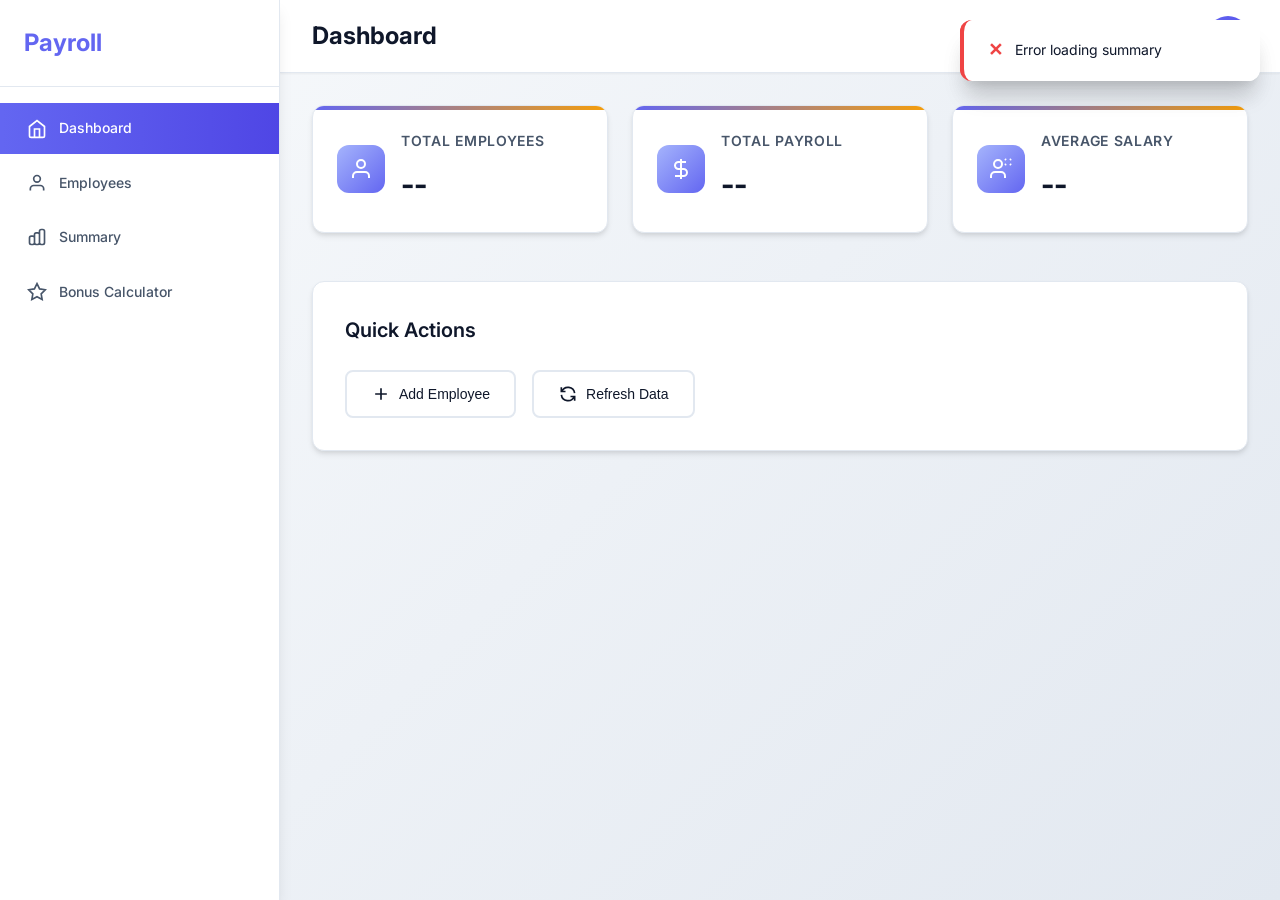
<file: payroll-frontend/index.html>
<!DOCTYPE html>
<html lang="en">

<head>
    <title>Employee Payroll System</title>
    <link rel="stylesheet" href="style.css">
    <link href="https://fonts.googleapis.com/css2?family=Inter:wght@300;400;500;600;700&display=swap" rel="stylesheet">
    <meta name="viewport" content="width=device-width, initial-scale=1.0">
</head>

<body>

    <div class="dashboard">
        <aside class="sidebar" id="sidebar">
            <div class="sidebar-header">
                <h2>Payroll</h2>
                <button class="sidebar-close" id="sidebarClose">
                    <svg width="24" height="24" viewBox="0 0 24 24" fill="none" stroke="currentColor" stroke-width="2">
                        <path d="M18 6L6 18M6 6l12 12"></path>
                    </svg>
                </button>
            </div>
            <nav class="sidebar-nav">
                <a href="#" class="nav-item active" data-section="dashboard">
                    <svg width="20" height="20" viewBox="0 0 24 24" fill="none" stroke="currentColor" stroke-width="2">
                        <path d="M3 9l9-7 9 7v11a2 2 0 0 1-2 2H5a2 2 0 0 1-2-2z"></path>
                        <polyline points="9,22 9,12 15,12 15,22"></polyline>
                    </svg>
                    Dashboard
                </a>
                <a href="#" class="nav-item" data-section="employees">
                    <svg width="20" height="20" viewBox="0 0 24 24" fill="none" stroke="currentColor" stroke-width="2">
                        <path d="M20 21v-2a4 4 0 0 0-4-4H8a4 4 0 0 0-4 4v2"></path>
                        <circle cx="12" cy="7" r="4"></circle>
                    </svg>
                    Employees
                </a>
                <a href="#" class="nav-item" data-section="summary">
                    <svg width="20" height="20" viewBox="0 0 24 24" fill="none" stroke="currentColor" stroke-width="2">
                        <path
                            d="M9 19v-6a2 2 0 0 0-2-2H5a2 2 0 0 0-2 2v6a2 2 0 0 0 2 2h2a2 2 0 0 0 2-2zm0 0V9a2 2 0 0 1 2-2h2a2 2 0 0 1 2 2v10m-6 0a2 2 0 0 0 2 2h2a2 2 0 0 0 2-2m0 0V5a2 2 0 0 1 2-2h2a2 2 0 0 1 2 2v14a2 2 0 0 1-2 2h-2a2 2 0 0 1-2-2z">
                        </path>
                    </svg>
                    Summary
                </a>
                <a href="#" class="nav-item" data-section="bonus-calculator">
                    <svg width="20" height="20" viewBox="0 0 24 24" fill="none" stroke="currentColor" stroke-width="2">
                        <path d="M12 2l3.09 6.26L22 9.27l-5 4.87 1.18 6.88L12 17.77l-6.18 3.25L7 14.14 2 9.27l6.91-1.01L12 2z"></path>
                    </svg>
                    Bonus Calculator
                </a>
            </nav>
        </aside>

        <main class="main-content">
            <header class="header">
                <button class="menu-toggle" id="menuToggle">
                    <svg width="24" height="24" viewBox="0 0 24 24" fill="none" stroke="currentColor" stroke-width="2">
                        <path d="M3 12h18M3 6h18M3 18h18"></path>
                    </svg>
                </button>
                <h1>Dashboard</h1>
                <div class="header-actions">
                    <div class="user-profile">
                        <svg width="32" height="32" viewBox="0 0 24 24" fill="none" stroke="currentColor"
                            stroke-width="2">
                            <path d="M20 21v-2a4 4 0 0 0-4-4H8a4 4 0 0 0-4 4v2"></path>
                            <circle cx="12" cy="7" r="4"></circle>
                        </svg>
                    </div>
                </div>
            </header>

            <div class="content-wrapper">
                <section class="section dashboard-section active" id="dashboard">
                    <div class="stats-grid">
                        <div class="stat-card">
                            <div class="stat-icon">
                                <svg width="24" height="24" viewBox="0 0 24 24" fill="none" stroke="currentColor"
                                    stroke-width="2">
                                    <path d="M20 21v-2a4 4 0 0 0-4-4H8a4 4 0 0 0-4 4v2"></path>
                                    <circle cx="12" cy="7" r="4"></circle>
                                </svg>
                            </div>
                            <div class="stat-content">
                                <h3>Total Employees</h3>
                                <p id="totalEmployees">--</p>
                            </div>
                        </div>
                        <div class="stat-card">
                            <div class="stat-icon">
                                <svg width="24" height="24" viewBox="0 0 24 24" fill="none" stroke="currentColor"
                                    stroke-width="2">
                                    <path d="M12 2v20M17 5H9.5a3.5 3.5 0 0 0 0 7h5a3.5 3.5 0 0 1 0 7H6"></path>
                                </svg>
                            </div>
                            <div class="stat-content">
                                <h3>Total Payroll</h3>
                                <p id="totalPayroll">--</p>
                            </div>
                        </div>
                        <div class="stat-card">
                            <div class="stat-icon">
                                <svg width="24" height="24" viewBox="0 0 24 24" fill="none" stroke="currentColor"
                                    stroke-width="2">
                                    <path d="M16 21v-2a4 4 0 0 0-4-4H6a4 4 0 0 0-4 4v2"></path>
                                    <circle cx="9" cy="7" r="4"></circle>
                                    <path d="M22 2l-1 1"></path>
                                    <path d="M22 8l-1-1"></path>
                                    <path d="M16 2l1 1"></path>
                                    <path d="M16 8l1-1"></path>
                                </svg>
                            </div>
                            <div class="stat-content">
                                <h3>Average Salary</h3>
                                <p id="averageSalary">--</p>
                            </div>
                        </div>
                    </div>

                    <div class="quick-actions">
                        <h2>Quick Actions</h2>
                        <div class="action-buttons">
                            <button class="action-btn" data-section="employees">
                                <svg width="20" height="20" viewBox="0 0 24 24" fill="none" stroke="currentColor"
                                    stroke-width="2">
                                    <path d="M12 5v14M5 12h14"></path>
                                </svg>
                                Add Employee
                            </button>
                            <button class="action-btn" onclick="loadEmployees()">
                                <svg width="20" height="20" viewBox="0 0 24 24" fill="none" stroke="currentColor"
                                    stroke-width="2">
                                    <path
                                        d="M4 4v5h.582m15.356 2A8.001 8.001 0 004.582 9m0 0H9m11 11v-5h-.581m0 0a8.003 8.003 0 01-15.357-2m15.357 2H15">
                                    </path>
                                </svg>
                                Refresh Data
                            </button>
                        </div>
                    </div>
                </section>

                <section class="section employees-section" id="employees">
                    <div class="section-header">
                        <h2>Employee Management</h2>
                    </div>

                    <div class="card form-container">
                        <div class="card-header">
                            <h3>Add New Employee</h3>
                        </div>
                        <form class="employee-form" onsubmit="addEmployee(event)">
                            <div class="form-grid">
                                <div class="form-group">
                                    <label for="name">Full Name</label>
                                    <input id="name" type="text" placeholder="Enter full name" required>
                                </div>
                                <div class="form-group">
                                    <label for="department">Department</label>
                                    <input id="department" type="text" placeholder="Enter department" required>
                                </div>
                                <div class="form-group">
                                    <label for="salary">Base Salary</label>
                                    <input id="salary" type="number" placeholder="0.00" step="0.01" required>
                                </div>
                                <div class="form-group">
                                    <label for="bonus">Bonus</label>
                                    <input id="bonus" type="number" placeholder="0.00" step="0.01" required>
                                </div>
                            </div>
                            <div class="form-actions">
                                <button type="submit" class="btn btn-primary">
                                    <svg width="20" height="20" viewBox="0 0 24 24" fill="none" stroke="currentColor"
                                        stroke-width="2">
                                        <path d="M12 5v14M5 12h14"></path>
                                    </svg>
                                    Add Employee
                                </button>
                            </div>
                        </form>
                    </div>

                    <div class="card list-container">
                        <div class="card-header">
                            <h3>Employee List</h3>
                            <button class="btn btn-secondary" onclick="loadEmployees()">
                                <svg width="16" height="16" viewBox="0 0 24 24" fill="none" stroke="currentColor"
                                    stroke-width="2">
                                    <path
                                        d="M4 4v5h.582m15.356 2A8.001 8.001 0 004.582 9m0 0H9m11 11v-5h-.581m0 0a8.003 8.003 0 01-15.357-2m15.357 2H15">
                                    </path>
                                </svg>
                                Refresh
                            </button>
                        </div>
                        <div class="table-container">
                            <table id="employeeTable">
                                <thead>
                                    <tr>
                                        <th>ID</th>
                                        <th>Name</th>
                                        <th>Department</th>
                                        <th>Base Salary</th>
                                        <th>Bonus</th>
                                        <th>Total Salary</th>
                                        <th>Actions</th>
                                    </tr>
                                </thead>
                                <tbody></tbody>
                            </table>
                        </div>
                    </div>
                </section>

                <section class="section summary-section" id="summary">
                    <div class="section-header">
                        <h2>Payroll Summary</h2>
                    </div>

                    <div class="summary-grid">
                        <div class="summary-card">
                            <div class="summary-icon">
                                <svg width="48" height="48" viewBox="0 0 24 24" fill="none" stroke="currentColor"
                                    stroke-width="1.5">
                                    <path
                                        d="M9 19v-6a2 2 0 0 0-2-2H5a2 2 0 0 0-2 2v6a2 2 0 0 0 2 2h2a2 2 0 0 0 2-2zm0 0V9a2 2 0 0 1 2-2h2a2 2 0 0 1 2 2v10m-6 0a2 2 0 0 0 2 2h2a2 2 0 0 0 2-2m0 0V5a2 2 0 0 1 2-2h2a2 2 0 0 1 2 2v14a2 2 0 0 1-2 2h-2a2 2 0 0 1-2-2z">
                                    </path>
                                </svg>
                            </div>
                            <div class="summary-content">
                                <h3>Detailed Summary</h3>
                                <div id="detailedSummary" class="summary-details">
                                    <p>Loading summary...</p>
                                </div>
                                <button class="btn btn-primary" onclick="loadSummary()">
                                    <svg width="16" height="16" viewBox="0 0 24 24" fill="none" stroke="currentColor"
                                        stroke-width="2">
                                        <path
                                            d="M4 4v5h.582m15.356 2A8.001 8.001 0 004.582 9m0 0H9m11 11v-5h-.581m0 0a8.003 8.003 0 01-15.357-2m15.357 2H15">
                                        </path>
                                    </svg>
                                    Load Summary
                                </button>
                            </div>
                        </div>
                    </div>
                </section>

                <section class="section bonus-section" id="bonus-calculator">
                    <div class="section-header">
                        <h2>Bonus Calculator</h2>
                    </div>

                    <div class="bonus-calculator-grid">
                        <div class="card bonus-form-container">
                            <div class="card-header">
                                <h3>Calculate Bonus</h3>
                            </div>
                            <form class="bonus-form" onsubmit="calculateBonus(event)">
                                <div class="form-grid">
                                    <div class="form-group">
                                        <label for="baseSalary">Base Salary</label>
                                        <input id="baseSalary" type="number" placeholder="50000.00" step="0.01" required>
                                    </div>
                                    <div class="form-group">
                                        <label for="bonusType">Bonus Type</label>
                                        <select id="bonusType" required>
                                            <option value="">Select bonus type</option>
                                            <option value="percentage">Percentage</option>
                                            <option value="fixed">Fixed Amount</option>
                                            <option value="tiered">Tiered</option>
                                            <option value="performance">Performance</option>
                                        </select>
                                    </div>
                                    <div class="form-group">
                                        <label for="multiplier">Multiplier/Value</label>
                                        <input id="multiplier" type="number" placeholder="10.0" step="0.01" required>
                                        <small class="form-help">
                                            <span id="multiplierHelp">Enter percentage (10), fixed amount (5000), or performance score (85)</span>
                                        </small>
                                    </div>
                                </div>
                                <div class="form-actions">
                                    <button type="submit" class="btn btn-primary">
                                        <svg width="20" height="20" viewBox="0 0 24 24" fill="none" stroke="currentColor" stroke-width="2">
                                            <path d="M9 7h6m0 10v-3m-3 3h.01M9 17h.01M9 14h.01M12 14h.01M15 11h.01M12 11h.01M9 11h.01M7 21h10a2 2 0 002-2V5a2 2 0 00-2-2H7a2 2 0 00-2 2v14a2 2 0 002 2z"></path>
                                        </svg>
                                        Calculate Bonus
                                    </button>
                                    <button type="button" class="btn btn-secondary" onclick="clearBonusForm()">
                                        <svg width="16" height="16" viewBox="0 0 24 24" fill="none" stroke="currentColor" stroke-width="2">
                                            <path d="M19 7l-.867 12.142A2 2 0 0116.138 21H7.862a2 2 0 01-1.995-1.858L5 7m5 4v6m4-6v6m1-10V4a1 1 0 00-1-1h-4a1 1 0 00-1 1v3M4 7h16"></path>
                                        </svg>
                                        Clear
                                    </button>
                                </div>
                            </form>
                        </div>

                        <div class="card bonus-result-container">
                            <div class="card-header">
                                <h3>Calculation Result</h3>
                            </div>
                            <div id="bonusResult" class="bonus-result">
                                <div class="result-placeholder">
                                    <svg width="48" height="48" viewBox="0 0 24 24" fill="none" stroke="currentColor" stroke-width="1">
                                        <path d="M9 7h6m0 10v-3m-3 3h.01M9 17h.01M9 14h.01M12 14h.01M15 11h.01M12 11h.01M9 11h.01M7 21h10a2 2 0 002-2V5a2 2 0 00-2-2H7a2 2 0 00-2 2v14a2 2 0 002 2z"></path>
                                    </svg>
                                    <p>Enter values and click "Calculate Bonus" to see results</p>
                                </div>
                            </div>
                        </div>
                    </div>

                    <div class="bonus-examples">
                        <h3>Bonus Type Examples</h3>
                        <div class="examples-grid">
                            <div class="example-card">
                                <h4>Percentage</h4>
                                <p>Base: $50,000 | Multiplier: 10</p>
                                <p>Bonus: $5,000 (10%)</p>
                            </div>
                            <div class="example-card">
                                <h4>Fixed Amount</h4>
                                <p>Base: $50,000 | Multiplier: 5000</p>
                                <p>Bonus: $5,000</p>
                            </div>
                            <div class="example-card">
                                <h4>Tiered</h4>
                                <p>Base: $75,000 | Multiplier: ignored</p>
                                <p>Bonus: $7,500 (10% tier)</p>
                            </div>
                            <div class="example-card">
                                <h4>Performance</h4>
                                <p>Base: $50,000 | Multiplier: 85</p>
                                <p>Bonus: $425 (0.85% score)</p>
                            </div>
                        </div>
                    </div>
                </section>
            </div>
        </main>
    </div>

    <script src="script.js"></script>

</body>

</html>
</file>
<file: payroll-frontend/style.css>
/* Reset and base styles */
* {
  box-sizing: border-box;
  margin: 0;
  padding: 0;
}

:root {
  --primary-color: #6366f1;
  --primary-dark: #4f46e5;
  --primary-light: #a5b4fc;
  --secondary-color: #64748b;
  --accent-color: #f59e0b;
  --success-color: #10b981;
  --warning-color: #f59e0b;
  --error-color: #ef4444;
  --background-color: #f8fafc;
  --surface-color: #ffffff;
  --surface-hover: #f1f5f9;
  --text-primary: #0f172a;
  --text-secondary: #475569;
  --text-muted: #64748b;
  --border-color: #e2e8f0;
  --shadow-sm: 0 1px 2px 0 rgba(0, 0, 0, 0.05);
  --shadow-md: 0 4px 6px -1px rgba(0, 0, 0, 0.1), 0 2px 4px -1px rgba(0, 0, 0, 0.06);
  --shadow-lg: 0 10px 15px -3px rgba(0, 0, 0, 0.1), 0 4px 6px -2px rgba(0, 0, 0, 0.05);
  --shadow-xl: 0 20px 25px -5px rgba(0, 0, 0, 0.1), 0 10px 10px -5px rgba(0, 0, 0, 0.04);
  --border-radius-sm: 0.375rem;
  --border-radius-md: 0.5rem;
  --border-radius-lg: 0.75rem;
  --border-radius-xl: 1rem;
  --transition-fast: 0.15s ease;
  --transition-normal: 0.2s ease;
  --transition-slow: 0.3s ease;
}

body {
  font-family: 'Inter', -apple-system, BlinkMacSystemFont, 'Segoe UI', Roboto, sans-serif;
  background-color: var(--background-color);
  color: var(--text-primary);
  line-height: 1.6;
  font-size: 14px;
  overflow-x: hidden;
}

/* Dashboard layout */
.dashboard {
  min-height: 100vh;
  display: flex;
  background: linear-gradient(135deg, var(--background-color) 0%, #e2e8f0 100%);
}

/* Sidebar */
.sidebar {
  width: 280px;
  background: var(--surface-color);
  border-right: 1px solid var(--border-color);
  box-shadow: var(--shadow-lg);
  display: flex;
  flex-direction: column;
  position: fixed;
  top: 0;
  left: 0;
  height: 100vh;
  z-index: 1000;
  transform: translateX(0);
  transition: transform var(--transition-normal);
}

.sidebar-header {
  padding: 1.5rem;
  border-bottom: 1px solid var(--border-color);
  display: flex;
  align-items: center;
  justify-content: space-between;
}

.sidebar-header h2 {
  font-size: 1.5rem;
  font-weight: 700;
  color: var(--primary-color);
  margin: 0;
}

.sidebar-close {
  background: none;
  border: none;
  color: var(--text-secondary);
  cursor: pointer;
  padding: 0.5rem;
  border-radius: var(--border-radius-md);
  transition: all var(--transition-fast);
  display: none;
}

.sidebar-close:hover {
  background-color: var(--surface-hover);
  color: var(--text-primary);
}

.sidebar-nav {
  flex: 1;
  padding: 1rem 0;
}

.nav-item {
  display: flex;
  align-items: center;
  padding: 0.875rem 1.5rem;
  color: var(--text-secondary);
  text-decoration: none;
  font-weight: 500;
  transition: all var(--transition-fast);
  border-left: 3px solid transparent;
  margin-bottom: 0.25rem;
}

.nav-item:hover {
  background-color: var(--surface-hover);
  color: var(--text-primary);
  border-left-color: var(--primary-light);
}

.nav-item.active {
  background: linear-gradient(90deg, var(--primary-color) 0%, var(--primary-dark) 100%);
  color: white;
  border-left-color: var(--primary-color);
}

.nav-item svg {
  margin-right: 0.75rem;
  flex-shrink: 0;
}

/* Main content */
.main-content {
  flex: 1;
  margin-left: 280px;
  min-height: 100vh;
  display: flex;
  flex-direction: column;
  transition: margin-left var(--transition-normal);
}

.header {
  background: var(--surface-color);
  border-bottom: 1px solid var(--border-color);
  padding: 1rem 2rem;
  box-shadow: var(--shadow-sm);
  display: flex;
  align-items: center;
  justify-content: space-between;
  position: sticky;
  top: 0;
  z-index: 100;
}

.menu-toggle {
  background: none;
  border: none;
  color: var(--text-secondary);
  cursor: pointer;
  padding: 0.5rem;
  border-radius: var(--border-radius-md);
  transition: all var(--transition-fast);
  display: none;
}

.menu-toggle:hover {
  background-color: var(--surface-hover);
  color: var(--text-primary);
}

.header h1 {
  font-size: 1.875rem;
  font-weight: 700;
  color: var(--text-primary);
  margin: 0;
}

.header-actions {
  display: flex;
  align-items: center;
  gap: 1rem;
}

.user-profile {
  width: 40px;
  height: 40px;
  background: linear-gradient(135deg, var(--primary-color), var(--primary-dark));
  border-radius: 50%;
  display: flex;
  align-items: center;
  justify-content: center;
  color: white;
  box-shadow: var(--shadow-md);
  transition: transform var(--transition-fast);
}

.user-profile:hover {
  transform: scale(1.05);
}

.content-wrapper {
  flex: 1;
  padding: 2rem;
  max-width: 100%;
}

/* Sections */
.section {
  display: none;
  animation: fadeIn 0.3s ease;
}

.section.active {
  display: block;
}

@keyframes fadeIn {
  from { opacity: 0; transform: translateY(10px); }
  to { opacity: 1; transform: translateY(0); }
}

.section-header {
  margin-bottom: 2rem;
}

.section-header h2 {
  font-size: 2rem;
  font-weight: 700;
  color: var(--text-primary);
  margin: 0;
}

/* Stats grid */
.stats-grid {
  display: grid;
  grid-template-columns: repeat(auto-fit, minmax(280px, 1fr));
  gap: 1.5rem;
  margin-bottom: 3rem;
}

.stat-card {
  background: var(--surface-color);
  border-radius: var(--border-radius-lg);
  padding: 1.5rem;
  box-shadow: var(--shadow-md);
  border: 1px solid var(--border-color);
  display: flex;
  align-items: center;
  gap: 1rem;
  transition: all var(--transition-normal);
  position: relative;
  overflow: hidden;
}

.stat-card::before {
  content: '';
  position: absolute;
  top: 0;
  left: 0;
  right: 0;
  height: 4px;
  background: linear-gradient(90deg, var(--primary-color), var(--accent-color));
}

.stat-card:hover {
  transform: translateY(-2px);
  box-shadow: var(--shadow-xl);
}

.stat-icon {
  width: 48px;
  height: 48px;
  background: linear-gradient(135deg, var(--primary-light), var(--primary-color));
  border-radius: var(--border-radius-lg);
  display: flex;
  align-items: center;
  justify-content: center;
  color: white;
  flex-shrink: 0;
}

.stat-content h3 {
  font-size: 0.875rem;
  font-weight: 600;
  color: var(--text-secondary);
  margin: 0 0 0.5rem 0;
  text-transform: uppercase;
  letter-spacing: 0.05em;
}

.stat-content p {
  font-size: 1.875rem;
  font-weight: 700;
  color: var(--text-primary);
  margin: 0;
}

/* Quick actions */
.quick-actions {
  background: var(--surface-color);
  border-radius: var(--border-radius-lg);
  padding: 2rem;
  box-shadow: var(--shadow-md);
  border: 1px solid var(--border-color);
}

.quick-actions h2 {
  font-size: 1.25rem;
  font-weight: 600;
  color: var(--text-primary);
  margin: 0 0 1.5rem 0;
}

.action-buttons {
  display: flex;
  gap: 1rem;
  flex-wrap: wrap;
}

.action-btn {
  display: inline-flex;
  align-items: center;
  gap: 0.5rem;
  padding: 0.75rem 1.5rem;
  background: var(--surface-color);
  border: 2px solid var(--border-color);
  border-radius: var(--border-radius-md);
  color: var(--text-primary);
  font-weight: 500;
  text-decoration: none;
  cursor: pointer;
  transition: all var(--transition-fast);
  font-size: 0.875rem;
}

.action-btn:hover {
  background: var(--primary-color);
  border-color: var(--primary-color);
  color: white;
  transform: translateY(-1px);
  box-shadow: var(--shadow-md);
}

/* Card component */
.card {
  background: var(--surface-color);
  border-radius: var(--border-radius-lg);
  box-shadow: var(--shadow-md);
  border: 1px solid var(--border-color);
  margin-bottom: 2rem;
  overflow: hidden;
  transition: all var(--transition-normal);
}

.card:hover {
  box-shadow: var(--shadow-lg);
  transform: translateY(-1px);
}

.card-header {
  padding: 1.5rem 2rem;
  border-bottom: 1px solid var(--border-color);
  background: linear-gradient(90deg, var(--surface-color), var(--surface-hover));
  display: flex;
  align-items: center;
  justify-content: space-between;
}

.card-header h3 {
  font-size: 1.25rem;
  font-weight: 600;
  color: var(--text-primary);
  margin: 0;
}

/* Form styles */
.employee-form {
  padding: 2rem;
}

.form-grid {
  display: grid;
  grid-template-columns: repeat(auto-fit, minmax(250px, 1fr));
  gap: 1.5rem;
  margin-bottom: 2rem;
}

.form-group {
  display: flex;
  flex-direction: column;
}

.form-group label {
  font-size: 0.875rem;
  font-weight: 600;
  color: var(--text-primary);
  margin-bottom: 0.5rem;
}

input, select, textarea {
  width: 100%;
  padding: 0.875rem 1rem;
  border: 2px solid var(--border-color);
  border-radius: var(--border-radius-md);
  font-size: 1rem;
  font-family: inherit;
  background-color: var(--surface-color);
  transition: all var(--transition-fast);
  color: var(--text-primary);
}

input:focus, select:focus, textarea:focus {
  outline: none;
  border-color: var(--primary-color);
  box-shadow: 0 0 0 3px rgba(99, 102, 241, 0.1);
  transform: translateY(-1px);
}

input::placeholder {
  color: var(--text-muted);
}

.form-actions {
  display: flex;
  justify-content: flex-end;
  gap: 1rem;
}

/* Button styles */
.btn {
  display: inline-flex;
  align-items: center;
  justify-content: center;
  gap: 0.5rem;
  padding: 0.75rem 1.5rem;
  border: none;
  border-radius: var(--border-radius-md);
  font-size: 0.875rem;
  font-weight: 600;
  font-family: inherit;
  cursor: pointer;
  transition: all var(--transition-fast);
  text-decoration: none;
  position: relative;
  overflow: hidden;
}

.btn::before {
  content: '';
  position: absolute;
  top: 50%;
  left: 50%;
  width: 0;
  height: 0;
  background: rgba(255, 255, 255, 0.2);
  border-radius: 50%;
  transform: translate(-50%, -50%);
  transition: width var(--transition-normal), height var(--transition-normal);
}

.btn:hover::before {
  width: 300px;
  height: 300px;
}

.btn-primary {
  background: linear-gradient(135deg, var(--primary-color), var(--primary-dark));
  color: white;
  box-shadow: var(--shadow-md);
}

.btn-primary:hover {
  transform: translateY(-2px);
  box-shadow: var(--shadow-lg);
}

.btn-secondary {
  background: var(--surface-color);
  color: var(--text-primary);
  border: 2px solid var(--border-color);
}

.btn-secondary:hover {
  background: var(--surface-hover);
  border-color: var(--secondary-color);
  transform: translateY(-1px);
}

/* Table styles */
.table-container {
  overflow-x: auto;
  margin: 0;
}

table {
  width: 100%;
  border-collapse: collapse;
  border-radius: var(--border-radius-lg);
  overflow: hidden;
  box-shadow: var(--shadow-sm);
}

thead {
  background: linear-gradient(90deg, var(--surface-hover), var(--border-color));
}

th, td {
  padding: 1rem 1.5rem;
  text-align: left;
  border-bottom: 1px solid var(--border-color);
}

th {
  font-weight: 600;
  color: var(--text-primary);
  font-size: 0.875rem;
  text-transform: uppercase;
  letter-spacing: 0.05em;
}

tbody tr {
  transition: all var(--transition-fast);
  background: var(--surface-color);
}

tbody tr:hover {
  background: var(--surface-hover);
  transform: scale(1.01);
}

tbody tr:last-child td {
  border-bottom: none;
}

/* Summary styles */
.summary-grid {
  display: grid;
  grid-template-columns: 1fr;
  gap: 2rem;
}

.summary-card {
  background: var(--surface-color);
  border-radius: var(--border-radius-xl);
  padding: 3rem;
  box-shadow: var(--shadow-lg);
  border: 1px solid var(--border-color);
  display: flex;
  align-items: center;
  gap: 2rem;
  position: relative;
  overflow: hidden;
}

.summary-card::before {
  content: '';
  position: absolute;
  top: 0;
  left: 0;
  right: 0;
  height: 6px;
  background: linear-gradient(90deg, var(--success-color), var(--primary-color));
}

.summary-icon {
  color: var(--primary-color);
  flex-shrink: 0;
}

.summary-content h3 {
  font-size: 1.5rem;
  font-weight: 700;
  color: var(--text-primary);
  margin: 0 0 1rem 0;
}

.summary-details {
  margin-bottom: 2rem;
}

.summary-details p {
  font-size: 1.125rem;
  color: var(--text-secondary);
  margin: 0.5rem 0;
  display: flex;
  align-items: center;
  gap: 0.5rem;
}

.summary-details p::before {
  content: '•';
  color: var(--primary-color);
  font-weight: bold;
}

/* Responsive design */
@media (max-width: 1024px) {
  .sidebar {
    transform: translateX(-100%);
  }

  .sidebar.show {
    transform: translateX(0);
  }

  .main-content {
    margin-left: 0;
  }

  .menu-toggle {
    display: block;
  }

  .stats-grid {
    grid-template-columns: repeat(auto-fit, minmax(240px, 1fr));
  }

  .form-grid {
    grid-template-columns: 1fr;
  }
}

@media (max-width: 768px) {
  .content-wrapper {
    padding: 1rem;
  }

  .header {
    padding: 1rem;
  }

  .header h1 {
    font-size: 1.5rem;
  }

  .sidebar {
    width: 100%;
    z-index: 1001;
  }

  .sidebar-close {
    display: block;
  }

  .stats-grid {
    grid-template-columns: 1fr;
  }

  .action-buttons {
    flex-direction: column;
  }

  .action-btn {
    justify-content: center;
  }

  .card {
    margin-bottom: 1.5rem;
  }

  .card-header {
    padding: 1.25rem 1.5rem;
  }

  .employee-form {
    padding: 1.5rem;
  }

  .summary-card {
    flex-direction: column;
    text-align: center;
    padding: 2rem 1.5rem;
  }

  .summary-icon {
    margin-bottom: 1rem;
  }

  th, td {
    padding: 0.75rem;
    font-size: 0.875rem;
  }
}

@media (max-width: 480px) {
  .header h1 {
    font-size: 1.25rem;
  }

  .stat-card {
    padding: 1.25rem;
  }

  .stat-icon {
    width: 40px;
    height: 40px;
  }

  .stat-content p {
    font-size: 1.5rem;
  }

  .quick-actions {
    padding: 1.5rem;
  }

  .card-header h3 {
    font-size: 1.125rem;
  }

  .btn {
    padding: 0.625rem 1.25rem;
    font-size: 0.8125rem;
  }
}

/* Bonus Calculator Responsive */
@media (max-width: 1024px) {
  .bonus-calculator-grid {
    grid-template-columns: 1fr;
    gap: 1.5rem;
  }

  .examples-grid {
    grid-template-columns: repeat(auto-fit, minmax(200px, 1fr));
  }
}

@media (max-width: 768px) {
  .bonus-form {
    padding: 1.5rem;
  }

  .bonus-result {
    padding: 1.5rem;
    min-height: 250px;
  }

  .result-breakdown {
    grid-template-columns: 1fr;
    gap: 0.75rem;
  }

  .result-item {
    padding: 0.75rem;
  }

  .bonus-examples {
    padding: 1.5rem;
  }

  .examples-grid {
    grid-template-columns: 1fr;
  }

  .example-card {
    padding: 1.25rem;
  }
}

@media (max-width: 480px) {
  .bonus-form {
    padding: 1rem;
  }

  .bonus-result {
    padding: 1rem;
  }

  .result-summary {
    padding: 1.25rem;
  }

  .result-summary h4 {
    font-size: 1.125rem;
  }

  .result-summary p {
    font-size: 1rem;
  }

  .bonus-examples {
    padding: 1rem;
  }
}

/* Loading animation */
@keyframes pulse {
  0%, 100% { opacity: 1; }
  50% { opacity: 0.5; }
}

.loading {
  animation: pulse 1.5s ease-in-out infinite;
}

/* Scrollbar styling */
::-webkit-scrollbar {
  width: 8px;
}

::-webkit-scrollbar-track {
  background: var(--background-color);
}

::-webkit-scrollbar-thumb {
  background: var(--border-color);
  border-radius: var(--border-radius-sm);
}

::-webkit-scrollbar-thumb:hover {
  background: var(--secondary-color);
}

/* Bonus Calculator Styles */
.bonus-calculator-grid {
  display: grid;
  grid-template-columns: 1fr 1fr;
  gap: 2rem;
  margin-bottom: 3rem;
}

.bonus-form {
  padding: 2rem;
}

.form-help {
  display: block;
  margin-top: 0.25rem;
  font-size: 0.75rem;
  color: var(--text-muted);
}

.bonus-result {
  padding: 2rem;
  min-height: 300px;
  display: flex;
  align-items: center;
  justify-content: center;
}

.result-placeholder {
  text-align: center;
  color: var(--text-muted);
}

.result-placeholder svg {
  margin-bottom: 1rem;
  opacity: 0.5;
}

.bonus-result-display {
  width: 100%;
}

.result-summary {
  background: linear-gradient(135deg, var(--primary-light), var(--primary-color));
  color: white;
  padding: 1.5rem;
  border-radius: var(--border-radius-lg);
  margin-bottom: 1.5rem;
  text-align: center;
}

.result-summary h4 {
  margin: 0 0 0.5rem 0;
  font-size: 1.25rem;
  font-weight: 600;
}

.result-summary p {
  margin: 0.25rem 0;
  font-size: 1.125rem;
  font-weight: 500;
}

.result-breakdown {
  display: grid;
  grid-template-columns: repeat(auto-fit, minmax(200px, 1fr));
  gap: 1rem;
}

.result-item {
  background: var(--surface-color);
  padding: 1rem;
  border-radius: var(--border-radius-md);
  border: 1px solid var(--border-color);
  text-align: center;
}

.result-item .label {
  font-size: 0.875rem;
  color: var(--text-secondary);
  margin-bottom: 0.5rem;
  text-transform: uppercase;
  letter-spacing: 0.05em;
}

.result-item .value {
  font-size: 1.25rem;
  font-weight: 700;
  color: var(--text-primary);
}

.bonus-examples {
  background: var(--surface-color);
  border-radius: var(--border-radius-lg);
  padding: 2rem;
  box-shadow: var(--shadow-md);
  border: 1px solid var(--border-color);
}

.bonus-examples h3 {
  font-size: 1.25rem;
  font-weight: 600;
  color: var(--text-primary);
  margin: 0 0 1.5rem 0;
}

.examples-grid {
  display: grid;
  grid-template-columns: repeat(auto-fit, minmax(250px, 1fr));
  gap: 1rem;
}

.example-card {
  background: var(--surface-hover);
  padding: 1.5rem;
  border-radius: var(--border-radius-md);
  border: 1px solid var(--border-color);
  transition: all var(--transition-fast);
}

.example-card:hover {
  transform: translateY(-2px);
  box-shadow: var(--shadow-md);
}

.example-card h4 {
  font-size: 1rem;
  font-weight: 600;
  color: var(--primary-color);
  margin: 0 0 0.75rem 0;
}

.example-card p {
  margin: 0.25rem 0;
  font-size: 0.875rem;
  color: var(--text-secondary);
  line-height: 1.4;
}

/* Notification system */
.notification {
  position: fixed;
  top: 20px;
  right: 20px;
  z-index: 10000;
  min-width: 300px;
  max-width: 400px;
  padding: 0;
  border-radius: var(--border-radius-lg);
  box-shadow: var(--shadow-xl);
  transform: translateX(100%);
  opacity: 0;
  transition: all var(--transition-normal);
}

.notification.show {
  transform: translateX(0);
  opacity: 1;
}

.notification-content {
  display: flex;
  align-items: center;
  gap: 0.75rem;
  padding: 1rem 1.5rem;
  background: var(--surface-color);
  border-radius: var(--border-radius-lg);
  border-left: 4px solid;
}

.notification-success .notification-content {
  border-left-color: var(--success-color);
}

.notification-success .notification-icon {
  color: var(--success-color);
}

.notification-error .notification-content {
  border-left-color: var(--error-color);
}

.notification-error .notification-icon {
  color: var(--error-color);
}

.notification-info .notification-content {
  border-left-color: var(--primary-color);
}

.notification-info .notification-icon {
  color: var(--primary-color);
}

.notification-icon {
  font-weight: bold;
  font-size: 1.125rem;
  flex-shrink: 0;
}

/* Notification system */
.notification {
  position: fixed;
  top: 20px;
  right: 20px;
  z-index: 10000;
  min-width: 300px;
  max-width: 400px;
  padding: 0;
  border-radius: var(--border-radius-lg);
  box-shadow: var(--shadow-xl);
  transform: translateX(100%);
  opacity: 0;
  transition: all var(--transition-normal);
}

.notification.show {
  transform: translateX(0);
  opacity: 1;
}

.notification-content {
  display: flex;
  align-items: center;
  gap: 0.75rem;
  padding: 1rem 1.5rem;
  background: var(--surface-color);
  border-radius: var(--border-radius-lg);
  border-left: 4px solid;
}

.notification-success .notification-content {
  border-left-color: var(--success-color);
}

.notification-success .notification-icon {
  color: var(--success-color);
}

.notification-error .notification-content {
  border-left-color: var(--error-color);
}

.notification-error .notification-icon {
  color: var(--error-color);
}

.notification-info .notification-content {
  border-left-color: var(--primary-color);
}

.notification-info .notification-icon {
  color: var(--primary-color);
}

.notification-icon {
  font-weight: bold;
  font-size: 1.125rem;
  flex-shrink: 0;
}

  .header h1 {
    font-size: 1.5rem;
  }

  th, td {
    padding: 0.75rem 0.5rem;
    font-size: 0.875rem;
  }

  .btn {
    width: 100%;
    margin-bottom: 0.5rem;
  }
}

/* Accessibility improvements */
@media (prefers-reduced-motion: reduce) {
  * {
    animation-duration: 0.01ms !important;
    animation-iteration-count: 1 !important;
    transition-duration: 0.01ms !important;
  }
}

/* Focus styles for accessibility */
.btn:focus,
input:focus {
  outline: 2px solid #3b82f6;
  outline-offset: 2px;
}
</file>
